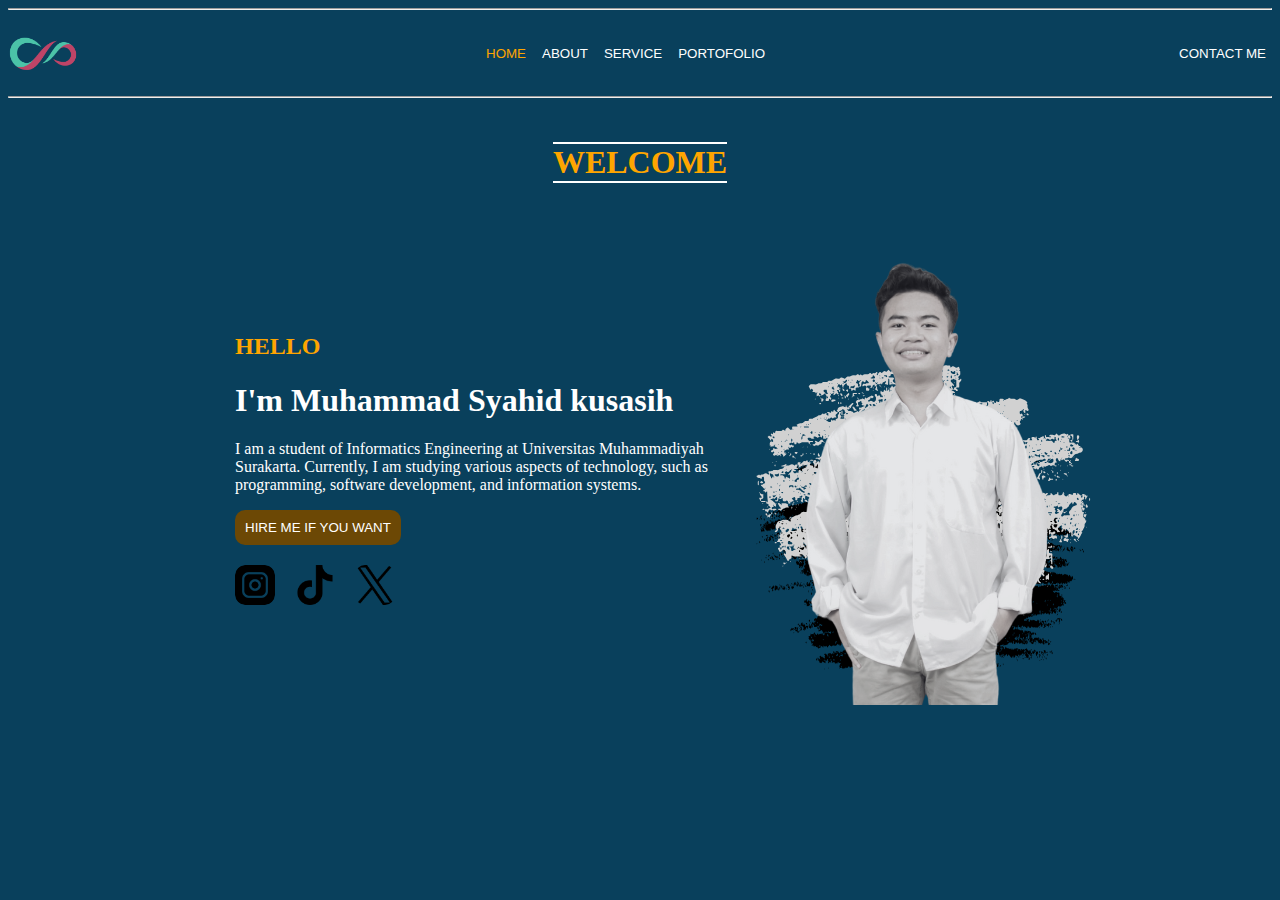
<file: web tugas/index.html>
<!DOCTYPE html>
<html lang="en">
<head>
    <meta charset="UTF-8">
    <meta name="viewport" content="width=device-width, initial-scale=1.0">
    <link rel="stylesheet" href="style.css">
    <title>Document</title>
</head>
<body>
    <hr>
    <nav>
        <img  class="logoku" src="img/7.png" alt="">

        <div class="navigation">
            <a href="index.html"><button class="HOME" style="color: orange;">HOME</button></a>
            <a href="about.html"><button class="ABOUT">ABOUT</button></a>
            <a href="servis.html"><button class="SERVIS">SERVICE</button></a>
            <a href="porto.html"><button class="PORTOFOLIO">PORTOFOLIO</button></a>
            
            
        </div>

        <a href="contact.html"> <button>CONTACT ME</button></a>
    </nav>
    <hr>


    <br>
    <br>
    <div class="judul">
        <hr>
        <h1 class="wel">WELCOME</h1>
        <hr>
    </div>

    <main class="content">
        <div class="dis">
            <h2 class="wel">HELLO</h2>
            <h1>I'm Muhammad Syahid kusasih</h1>
            <div style="width: 500px;">
                <p>I am a student of Informatics Engineering at Universitas Muhammadiyah Surakarta. Currently, I am studying various aspects of technology, such as programming, software development, and information systems. </p>
            </div>
            <a href="https://wa.me/qr/MCXYWUILPDMSD1">
                <button class="CV">HIRE ME IF YOU WANT</button></a>
            
            <div class="img-kontak">
                <a href="https://www.instagram.com/syahid_2258/"><img  class="logo" src="img/instagram.png" alt=""></a>
                <a href="https://www.tiktok.com/@akhiberperoses"><img  class="logo" src="img/tik-tok.png" alt=""></a>
                <a href="https://x.com/syahid_walker?t=rQfz27BSATCyZ4AzNQq8RLysxvj0WnZSLlHhn0e3bYI&s=09"><img  class="logo" src="img/twitter.png" alt=""></a>
                
            </div>
        </div>

        <div class="foto">
            <img src="img/saya.png" alt="" class="saya">
        </div>
    </main>

</body>
</html>
</file>
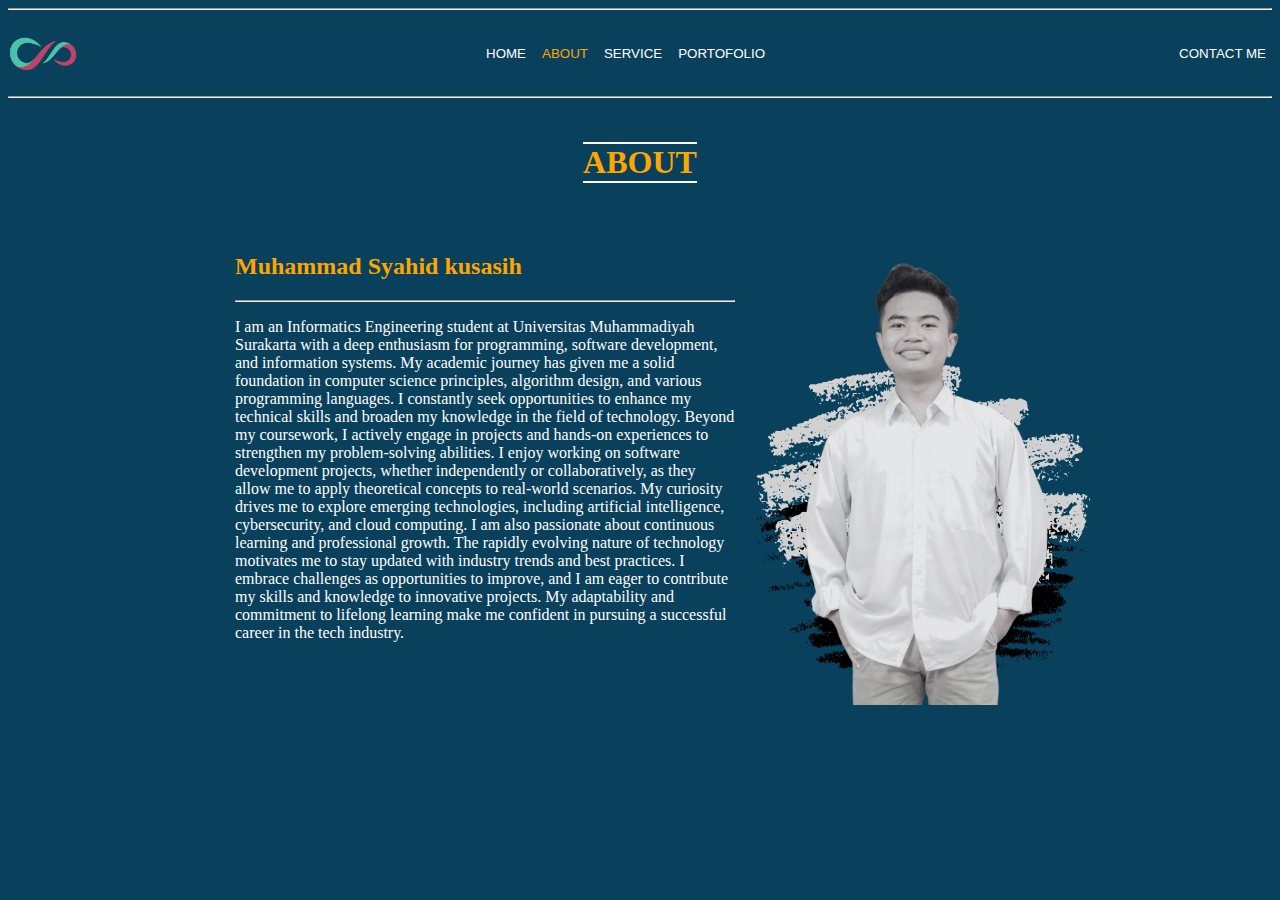
<file: web tugas/about.html>
<!DOCTYPE html>
<html lang="en">
<head>
    <meta charset="UTF-8">
    <meta name="viewport" content="width=device-width, initial-scale=1.0">
    <link rel="stylesheet" href="style.css">
    <link rel="stylesheet" href="protostyle.css">
    <title>Document</title>
</head>
<body>
    <hr>
    <nav>
        <img  class="logoku" src="img/7.png" alt="">

        <div class="navigation">
            <a href="index.html"><button class="HOME" >HOME</button></a>
            <a href="about.html"><button class="ABOUT" style="color: orange;">ABOUT</button></a>
            <a href="servis.html"><button class="SERVIS">SERVICE</button></a>
            <a href="porto.html"><button class="PORTOFOLIO" >PORTOFOLIO</button></a>
            
        </div>

        <a href="contact.html"> <button>CONTACT ME</button></a>
    </nav>
    <hr>
    <br>
    <br>
    <div class="judul">
        <hr>
        <h1 class="wel">ABOUT</h1>
        <hr>
    </div>

    <main class="contentku">
        <div class="dis">
            

            <h2>Muhammad Syahid kusasih</h2>
            <hr>
            <div style="width: 500px;">
                <p>I am an Informatics Engineering student at Universitas Muhammadiyah Surakarta with a deep enthusiasm for programming, software development, and information systems. My academic journey has given me a solid foundation in computer science principles, algorithm design, and various programming languages. I constantly seek opportunities to enhance my technical skills and broaden my knowledge in the field of technology.  

                    Beyond my coursework, I actively engage in projects and hands-on experiences to strengthen my problem-solving abilities. I enjoy working on software development projects, whether independently or collaboratively, as they allow me to apply theoretical concepts to real-world scenarios. My curiosity drives me to explore emerging technologies, including artificial intelligence, cybersecurity, and cloud computing.  
                    
                    I am also passionate about continuous learning and professional growth. The rapidly evolving nature of technology motivates me to stay updated with industry trends and best practices. I embrace challenges as opportunities to improve, and I am eager to contribute my skills and knowledge to innovative projects. My adaptability and commitment to lifelong learning make me confident in pursuing a successful career in the tech industry. </p>
            </div>
            

            
            
            
        </div>

        <div class="foto">
            <img src="img/saya.png" alt="" class="saya">
        </div>
    </main>

</body>
</html>
</file>
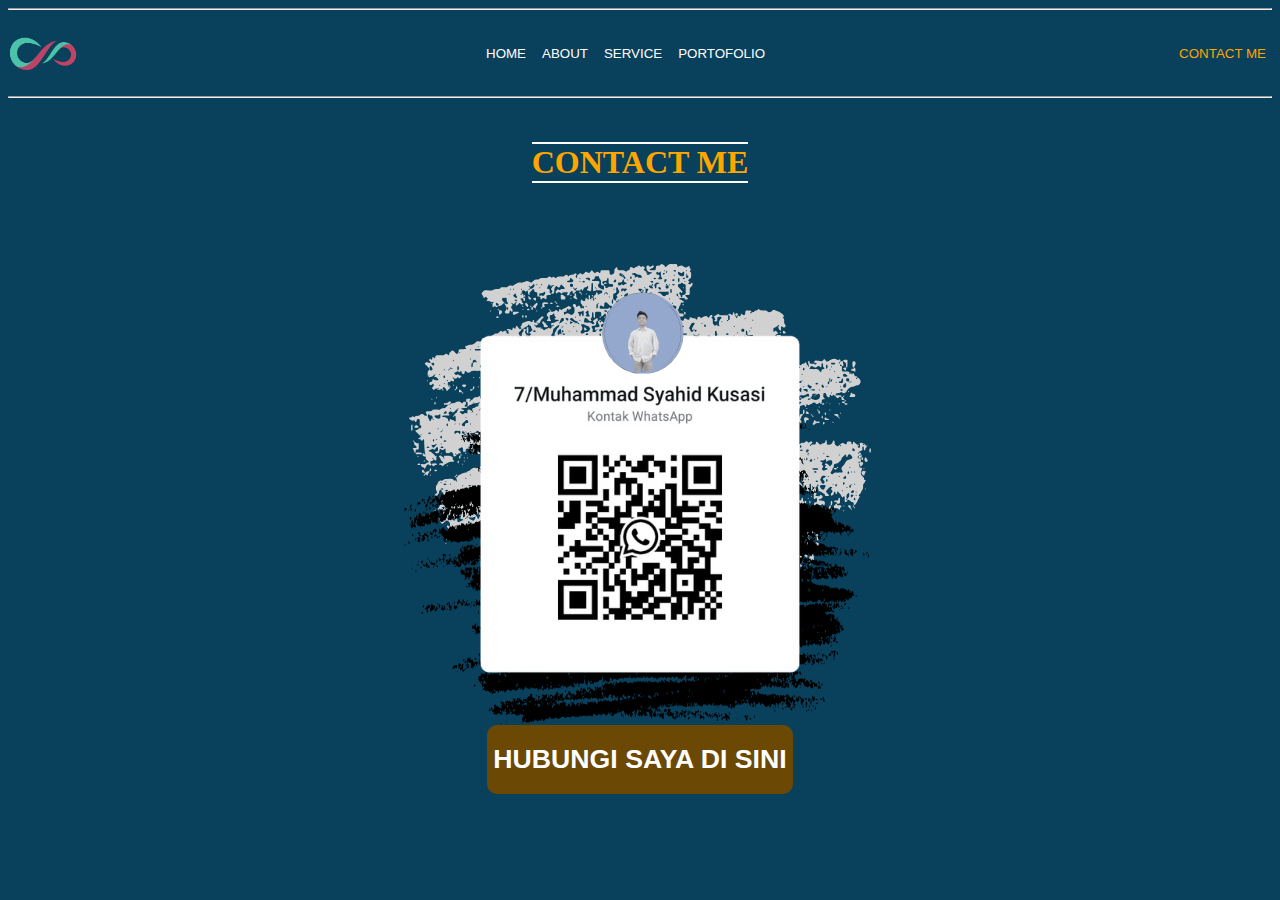
<file: web tugas/contact.html>
<!DOCTYPE html>
<html lang="en">
<head>
    <meta charset="UTF-8">
    <meta name="viewport" content="width=device-width, initial-scale=1.0">
    <link rel="stylesheet" href="style.css">
    <title>Document</title>
</head>
<body>
    <hr>
    <nav>
        <img  class="logoku" src="img/7.png" alt="">

        <div class="navigation">
            <a href="index.html"><button class="HOME" >HOME</button></a>
            <a href="about.html"><button class="ABOUT">ABOUT</button></a>
            <a href="servis.html"><button class="SERVIS">SERVICE</button></a>
            <a href="porto.html"><button class="PORTOFOLIO">PORTOFOLIO</button></a>
            
            
        </div>
        <a href="contact.html"> <button style="color: orange;">CONTACT ME</button></a>
        
           </nav>
        <hr>


    <br>
    <br>
    <div class="judul">
        <hr>
        <h1 class="wel">CONTACT ME</h1>
        <hr>
    </div>

    <main class="content">
        <div class="dis">
            <div class="img-kontak">
                
                <img  src="img/kontak.png" alt="">

            </div>
        </div>
    </main>
    <a href="https://wa.me/qr/MCXYWUILPDMSD1"><div class="kontak"><button class="btn-kontak"><h1>HUBUNGI SAYA DI SINI</h1></button></div></a>
    
</body>
</html>
</file>
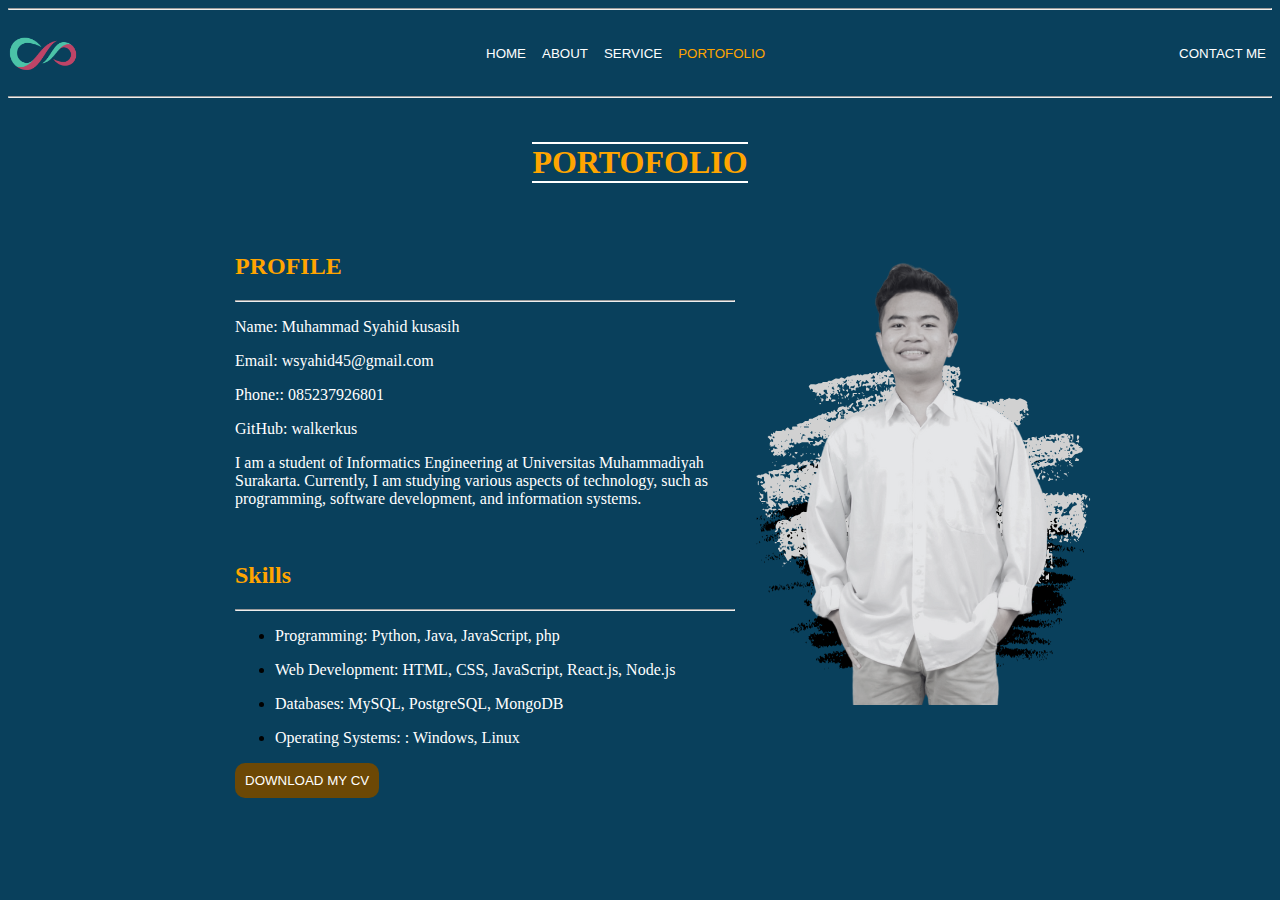
<file: web tugas/porto.html>
<!DOCTYPE html>
<html lang="en">
<head>
    <meta charset="UTF-8">
    <meta name="viewport" content="width=device-width, initial-scale=1.0">
    <link rel="stylesheet" href="style.css">
    <link rel="stylesheet" href="protostyle.css">
    <title>Document</title>
</head>
<body>
    <hr>
    <nav>
        <img  class="logoku" src="img/7.png" alt="">

        <div class="navigation">
            <a href="index.html"><button class="HOME" >HOME</button></a>
            <a href="about.html"><button class="ABOUT">ABOUT</button></a>
            <a href="servis.html"><button class="SERVIS">SERVICE</button></a>
            <a href="porto.html"><button class="PORTOFOLIO" style="color: orange;">PORTOFOLIO</button></a>
            
        </div>

        <a href="contact.html"> <button>CONTACT ME</button></a>
    </nav>
    <hr>
    <br>
    <br>
    <div class="judul">
        <hr>
        <h1 class="wel">PORTOFOLIO</h1>
        <hr>
    </div>

    <main class="contentku">
        <div class="dis">
            

            <h2>PROFILE</h2>
            <hr>
            <div style="width: 500px;">
                <p>Name: Muhammad Syahid kusasih</p>
                <p>Email: wsyahid45@gmail.com</p>
                <p>Phone:: 085237926801</p>
                <p>GitHub: walkerkus</p>
                <p>I am a student of Informatics Engineering at Universitas Muhammadiyah Surakarta. Currently, I am studying various aspects of technology, such as programming, software development, and information systems. </p>
            </div>
            <br>
            <h2>Skills</h2>
            <hr>
            <div style="width: 500px;">
                <ul>
                    <li><p>Programming: Python, Java, JavaScript, php</p></li>
                    <li><p>Web Development: HTML, CSS, JavaScript, React.js, Node.js</p></li>
                    <li><p>Databases: MySQL, PostgreSQL, MongoDB</p></li>
                    <li><p>Operating Systems: : Windows, Linux</p></li>

                </ul>                
               </div>

            <a href="https://drive.google.com/file/d/1bEezdXvzeMK9BTMIZAlVmVuXw7H67Nzo/view?usp=sharing">
                <button class="CV">DOWNLOAD MY CV</button>
            </a>
            
            
            
        </div>

        <div class="foto">
            <img src="img/saya.png" alt="" class="saya">
        </div>
    </main>

</body>
</html>
</file>
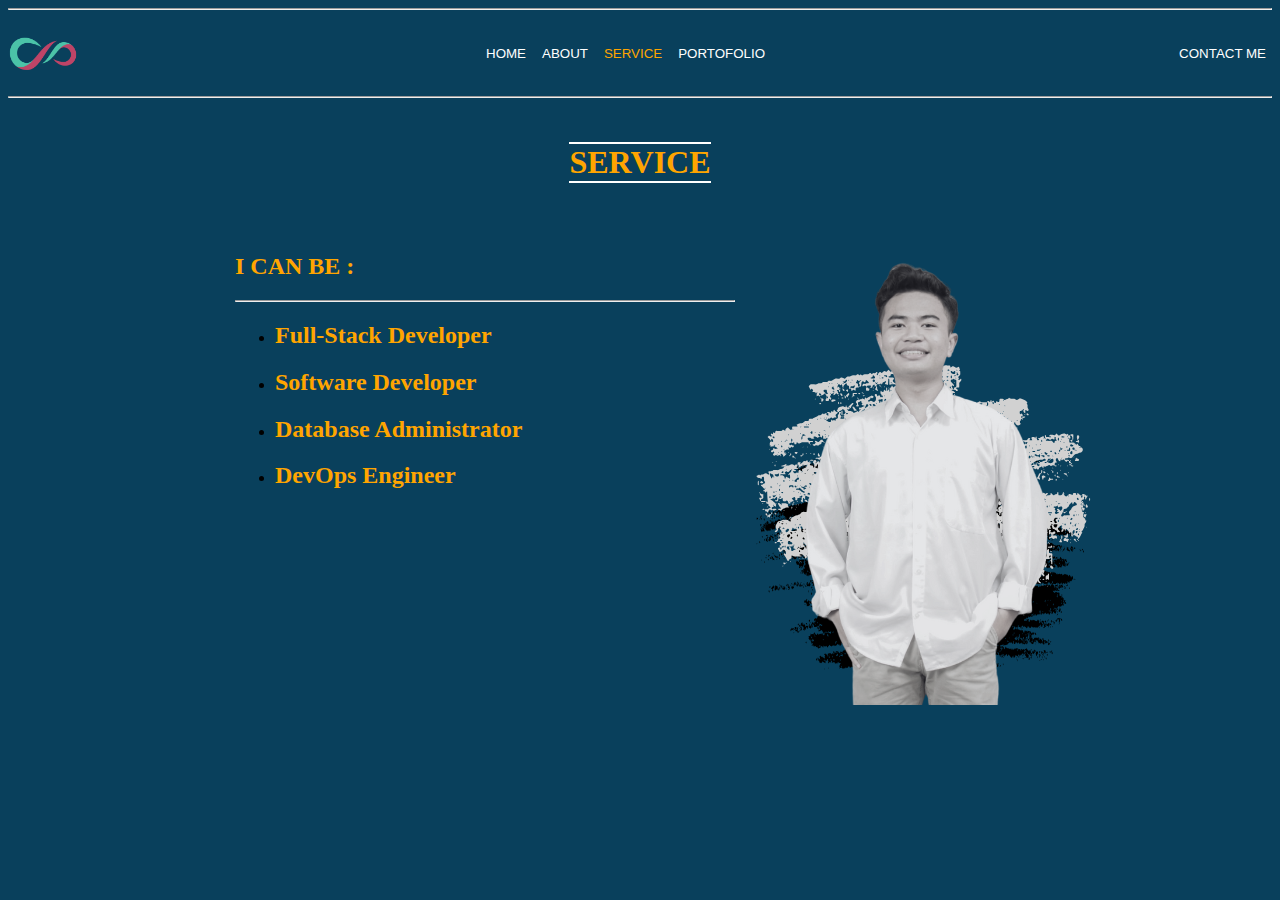
<file: web tugas/servis.html>
<!DOCTYPE html>
<html lang="en">
<head>
    <meta charset="UTF-8">
    <meta name="viewport" content="width=device-width, initial-scale=1.0">
    <link rel="stylesheet" href="style.css">
    <link rel="stylesheet" href="protostyle.css">
    <title>Document</title>
</head>
<body>
    <hr>
    <nav>
        <img  class="logoku" src="img/7.png" alt="">

        <div class="navigation">
            <a href="index.html"><button class="HOME" >HOME</button></a>
            <a href="about.html"><button class="ABOUT" >ABOUT</button></a>
            <a href="servis.html"><button class="SERVIS" style="color: orange;">SERVICE</button></a>
            <a href="porto.html"><button class="PORTOFOLIO" >PORTOFOLIO</button></a>
            
        </div>

        <a href="contact.html"> <button>CONTACT ME</button></a>
    </nav>
    <hr>
    <br>
    <br>
    <div class="judul">
        <hr>
        <h1 class="wel">SERVICE</h1>
        <hr>
    </div>

    <main class="contentku">
        <div class="dis">
            

            <h2>I CAN BE :</h2>
            <hr>
            <div style="width: 500px;">
                <ul>
                    <li><h2>Full-Stack Developer</h2></li>
                    <li><h2>Software Developer</h2></li>
                    <li><h2> Database Administrator</h2></li>
                    <li><h2>DevOps Engineer</h2></li>

                </ul>                
               </div>

            
            
            
        </div>

        <div class="foto">
            <img src="img/saya.png" alt="" class="saya">
        </div>
    </main>

</body>
</html>
</file>
<file: web tugas/style.css>
nav {
    display: flex;
    justify-content: center;
    align-items: center;
   
  
}

.navigation {
    margin: auto;

}

body{
    background-color: rgb(9,64,92);
}

.judul {
    margin: auto;
    text-align: center;
    width: max-content;
}

.judul hr {
    margin: 0;
    border: none;
    height: 2px; 
    background-color: white; 
}

.wel {
    margin: 0; /* Hilangkan jarak di atas & bawah teks */
    padding: 0;
}
.content {
    display: flex;
    justify-content: center;
    align-items: center ;
    margin: auto;
    margin-top: 50px;
    width: max-content;
    gap: 10px;
}

.dis {
   
    width: max-content;
    
    text-align: left;
    justify-content: center;
    align-items: center;
}

.foto {
    width: 300px;
    
}

.saya {
    
}

button{
    border: 0cap ;
    background-color: rgb(9,64,92);
    color: white;
}

button:hover {
    background-color: orange;
    color: black !important;
    border-radius: 10px;
}
.HOME:hover {
    color: black;
}
h1{
    color: white;
}
p {
    color: white;
}

.wel {
    color: orange;
}

.CV {
    background-color: rgb(108, 72, 5);
    padding: 10px;
    border-radius: 10px;

}

.img-kontak {
    display: flex;
    margin-top: 20px;
    gap: 20px;
}

.logo {
    width: 40px;
    height: 40px;
    border-radius: 10px;
    
}


.logoku {
    width: 70px;
    
}

.logo:hover{
    background-color: orange;
}

.kontak{
    margin: auto;
    width: max-content;
    
}

.btn-kontak {
    border-radius: 10px;
    background-color: rgb(108, 72, 5);
}
</file>
<file: web tugas/protostyle.css>
.wel {
    
}

h2{
    color: orange;
}

.contentku {
    display: flex;
    justify-content: center;
   
    margin: auto;
    margin-top: 50px;
    width: max-content;
    gap: 10px;
}
</file>
